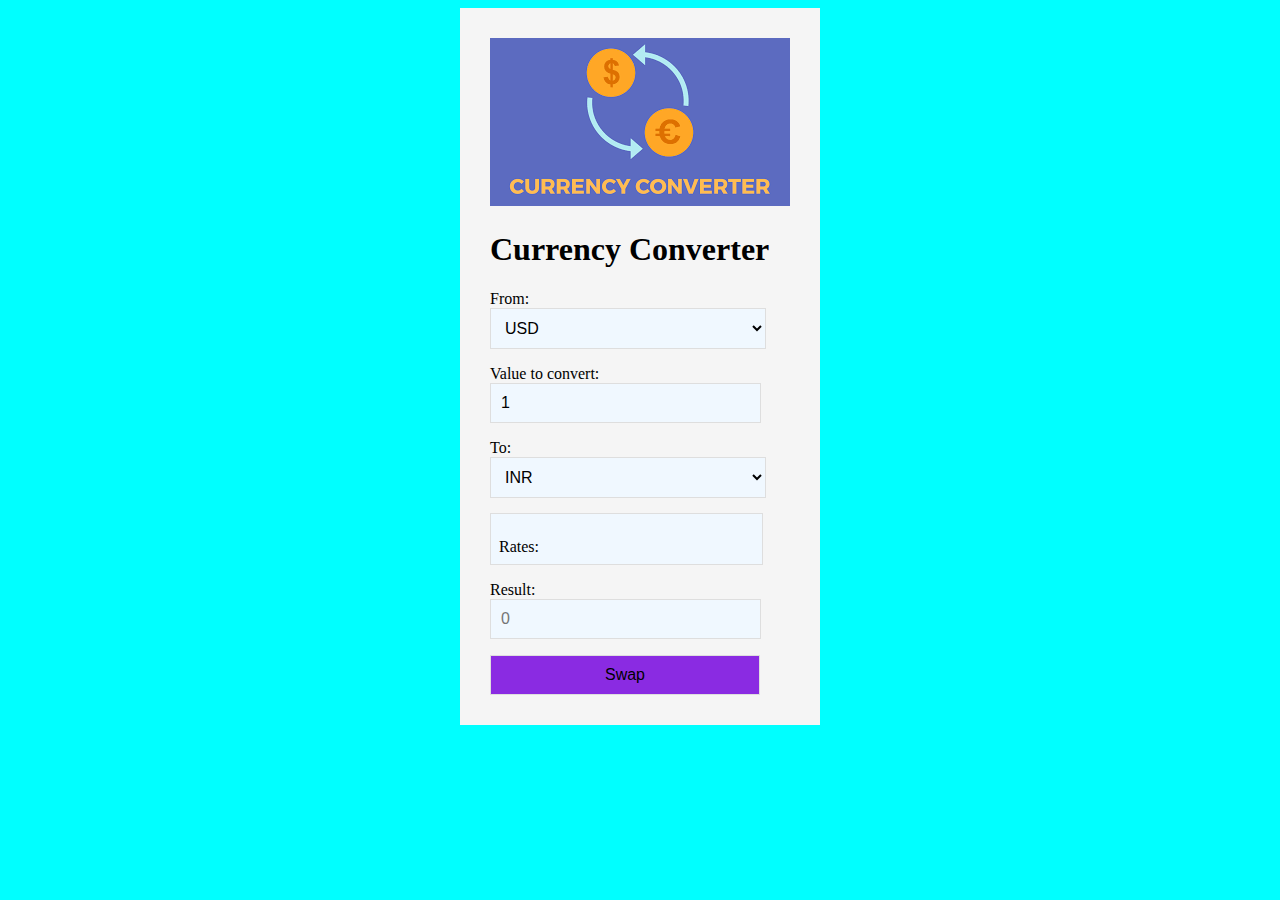
<file: Currency Converter/index.html>
<!DOCTYPE html>
<html lang="en" >
<head>
  <meta charset="UTF-8">
  <title>JavaScript Currency Converter</title>
  <link rel="stylesheet" href="currency.css">

</head>
<body>

<div class="container" id="cnt">
    <img src="download.png" class="image">
    <h1>Currency Converter</h1>
	
        <p class="space"></p>
        From:
		<select id="from_currency" class="from_currency">
			<option value="AED">AED</option>
			<option value="ARS">ARS</option>
			<option value="AUD">AUD</option>
			<option value="BGN">BGN</option>
			<option value="BRL">BRL</option>
			<option value="BSD">BSD</option>
			<option value="CAD">CAD</option>
			<option value="CHF">CHF</option>
			<option value="CLP">CLP</option>
			<option value="CNY">CNY</option>
			<option value="COP">COP</option>
			<option value="CZK">CZK</option>
			<option value="DKK">DKK</option>
			<option value="DOP">DOP</option>
			<option value="EGP">EGP</option>
			<option value="EUR">EUR</option>
			<option value="FJD">FJD</option>
			<option value="GBP">GBP</option>
			<option value="GTQ">GTQ</option>
			<option value="HKD">HKD</option>
			<option value="HRK">HRK</option>
			<option value="HUF">HUF</option>
			<option value="IDR">IDR</option>
			<option value="ILS">ILS</option>
			<option value="INR">INR</option>
			<option value="ISK">ISK</option>
			<option value="JPY">JPY</option>
			<option value="KRW">KRW</option>
			<option value="KZT">KZT</option>
			<option value="MXN">MXN</option>
			<option value="MYR">MYR</option>
			<option value="NOK">NOK</option>
			<option value="NZD">NZD</option>
			<option value="PAB">PAB</option>
			<option value="PEN">PEN</option>
			<option value="PHP">PHP</option>
			<option value="PKR">PKR</option>
			<option value="PLN">PLN</option>
			<option value="PYG">PYG</option>
			<option value="RON">RON</option>
			<option value="RUB">RUB</option>
			<option value="SAR">SAR</option>
			<option value="SEK">SEK</option>
			<option value="SGD">SGD</option>
			<option value="THB">THB</option>
			<option value="TRY">TRY</option>
			<option value="TWD">TWD</option>
			<option value="UAH">UAH</option>
			<option value="USD" selected>USD</option>
			<option value="UYU">UYU</option>
			<option value="VND">VND</option>
			<option value="ZAR">ZAR</option>
		</select>
        <p class="space"></p>
        Value to convert:
        <br>
		<input type="number" id="from_ammount" placeholder="0" value=1 />
	
	
        <p class="space"></p>
        To:
        <br>
		<select id="to_currency" class="to_currency"><option value="AED">AED</option>
			<option value="ARS">ARS</option>
			<option value="AUD">AUD</option>
			<option value="BGN">BGN</option>
			<option value="BRL">BRL</option>
			<option value="BSD">BSD</option>
			<option value="CAD">CAD</option>
			<option value="CHF">CHF</option>
			<option value="CLP">CLP</option>
			<option value="CNY">CNY</option>
			<option value="COP">COP</option>
			<option value="CZK">CZK</option>
			<option value="DKK">DKK</option>
			<option value="DOP">DOP</option>
			<option value="EGP">EGP</option>
			<option value="EUR">EUR</option>
			<option value="FJD">FJD</option>
			<option value="GBP">GBP</option>
			<option value="GTQ">GTQ</option>
			<option value="HKD">HKD</option>
			<option value="HRK">HRK</option>
			<option value="HUF">HUF</option>
			<option value="IDR">IDR</option>
			<option value="ILS">ILS</option>
			<option value="INR" selected>INR</option>
			<option value="ISK">ISK</option>
			<option value="JPY">JPY</option>
			<option value="KRW">KRW</option>
			<option value="KZT">KZT</option>
			<option value="MXN">MXN</option>
			<option value="MYR">MYR</option>
			<option value="NOK">NOK</option>
			<option value="NZD">NZD</option>
			<option value="PAB">PAB</option>
			<option value="PEN">PEN</option>
			<option value="PHP">PHP</option>
			<option value="PKR">PKR</option>
			<option value="PLN">PLN</option>
			<option value="PYG">PYG</option>
			<option value="RON">RON</option>
			<option value="RUB">RUB</option>
			<option value="SAR">SAR</option>
			<option value="SEK">SEK</option>
			<option value="SGD">SGD</option>
			<option value="THB">THB</option>
			<option value="TRY">TRY</option>
			<option value="TWD">TWD</option>
			<option value="UAH">UAH</option>
			<option value="USD">USD</option>
			<option value="UYU">UYU</option>
			<option value="VND">VND</option>
			<option value="ZAR">ZAR</option>
		</select>
        <div class="box">
            <p class="space"></p>
        Rates: 
        <div class="rate" id="rate"></div>
        </div>
        <p class="space"></p>
        Result:
        <br>
		<input type="number" id="to_ammount" placeholder="0" />
	
    <p class="space"></p>
    <button id="exchange" class="btn">
        Swap
    </button>
</div>
  <script  src="function.js"></script>

</body>
</html>
</file>
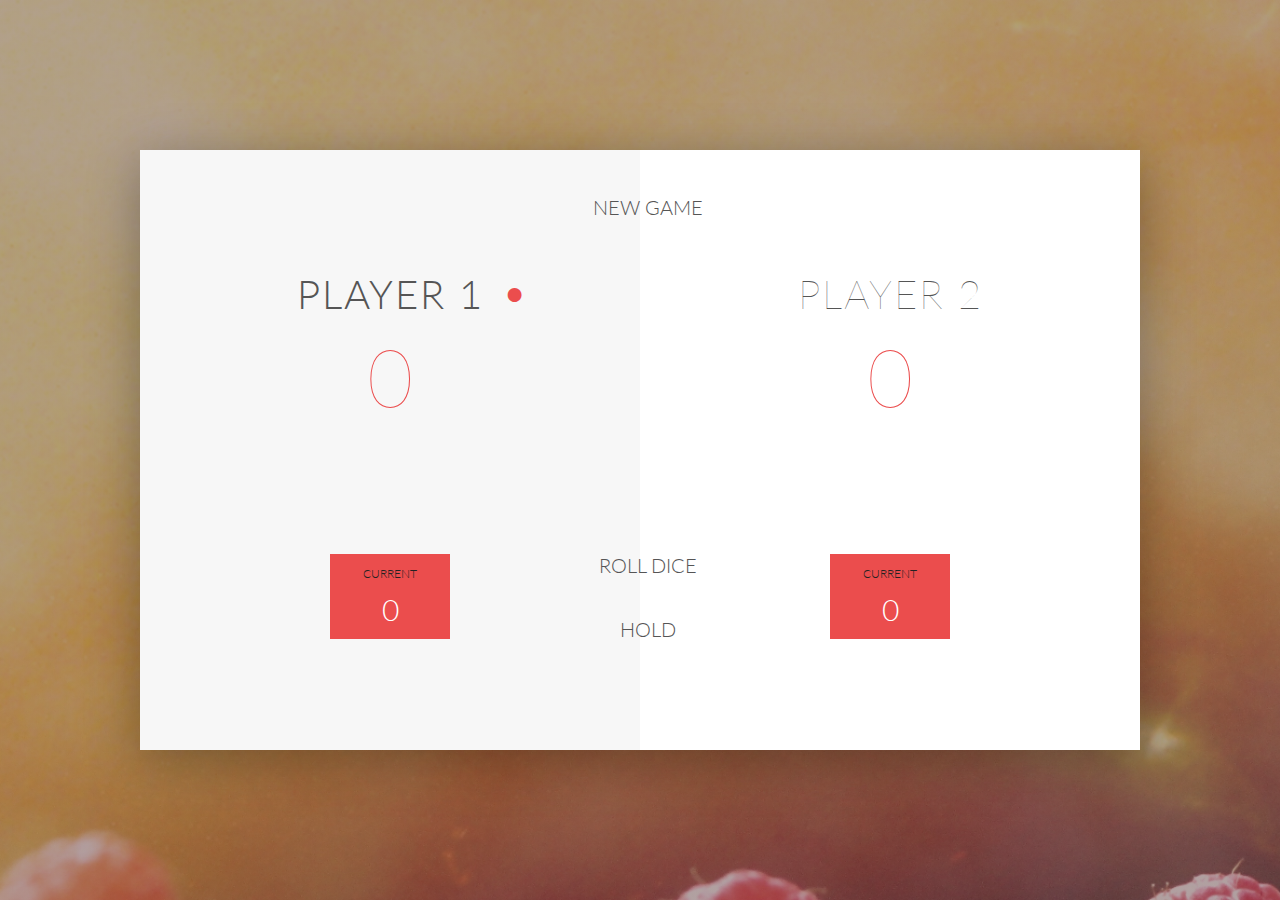
<file: The Pig Game/index.html>
<!DOCTYPE html>
<html lang="en">
    <head>
        <meta charset="UTF-8">
        <link href="https://fonts.googleapis.com/css?family=Lato:100,300,600" rel="stylesheet" type="text/css">
        <link href="http://code.ionicframework.com/ionicons/2.0.1/css/ionicons.min.css" rel="stylesheet" type="text/css">
        <link type="text/css" rel="stylesheet" href="style.css">
        
        <title>Pig Game</title>
    </head>

    <body>
        <div class="wrapper clearfix">
            <div class="player-0-panel active">
                <div class="player-name" id="name-0">Player 1</div>
                <div class="player-score" id="score-0">43</div>
                <div class="player-current-box">
                    <div class="player-current-label">Current</div>
                    <div class="player-current-score" id="current-0">11</div>
                </div>
            </div>
            
            <div class="player-1-panel">
                <div class="player-name" id="name-1">Player 2</div>
                <div class="player-score" id="score-1">72</div>
                <div class="player-current-box">
                    <div class="player-current-label">Current</div>
                    <div class="player-current-score" id="current-1">0</div>
                </div>
            </div>
            
            <button class="btn-new"><i class="ion-ios-plus-outline"></i>New game</button>
            <button class="btn-roll"><i class="ion-ios-loop"></i>Roll dice</button>
            <button class="btn-hold"><i class="ion-ios-download-outline"></i>Hold</button>
            
            <img src="dice-5.png" alt="Dice" class="dice">
        </div>
        
        <script src="app.js"></script>
    </body>
</html>
</file>
<file: Currency Converter/currency.css>
body{
    align-items: center;
    display: flex;
    flex-direction: column;
    background-color: aqua;
    flex: auto;
    justify-content: center;
    flex-wrap: wrap;
}


.container{
    background-color: whitesmoke;
    padding: 30px;
    font-size: 16px;
	/* width: 100%; */
    flex-wrap: wrap;
   
	@media only screen and (max-width: 850px){
		width: 100%;
	}
	/* }(max-width: 850px;)
	{
		width: 80%;
		back
	} */
}
.from_currency{
padding: 10px;
border: 1px solid #dedede;
font-size: 16px;
background: transparent;
width: 92%;
background-color: aliceblue;

}
.box{
    margin-top: 15px;
    
    padding: 8px;
    border: 1px solid #dedede;
    font-size: 16px;
    background: transparent;
    width: 85%;
    background-color: aliceblue;
    
    }
.to_currency{
    padding: 10px;
border: 1px solid #dedede;
font-size: 16px;
background: transparent;
width: 92%;
background-color: aliceblue;
}
input {
    padding: 10px;
    width: 83%;
    border: 1px solid #dedede;
    font-size: 16px;
    background: transparent;
    background-color: aliceblue;
}
.btn{
    padding: 10px;
    width: 90%;
    border: 1px solid #dedede;
    font-size: 16px;
    background: transparent;
    background-color: blueviolet;
    columns: white;
}
</file>
<file: The Pig Game/style.css>
/**********************************************
*** GENERAL
**********************************************/

* {
    margin: 0;
    padding: 0;
    box-sizing: border-box;
    
}

.clearfix::after {
    content: "";
    display: table;
    clear: both;
}

body {
    background-image: linear-gradient(rgba(62, 20, 20, 0.4), rgba(62, 20, 20, 0.4)), url(back.jpg);
    background-size: cover;
    background-position: center;
    font-family: Lato;
    font-weight: 300;
    position: relative;
    height: 100vh;
    color: #555;
}

.wrapper {
    width: 1000px;
    position: absolute;
    top: 50%;
    left: 50%;
    transform: translate(-50%, -50%);
    background-color: #fff;
    box-shadow: 0px 10px 50px rgba(0, 0, 0, 0.3);
    overflow: hidden;
}

.player-0-panel,
.player-1-panel {
    width: 50%;
    float: left;
    height: 600px;
    padding: 100px;
}



/**********************************************
*** PLAYERS
**********************************************/

.player-name {
    font-size: 40px;
    text-align: center;
    text-transform: uppercase;
    letter-spacing: 2px;
    font-weight: 100;
    margin-top: 20px;
    margin-bottom: 10px;
    position: relative;
}

.player-score {
    text-align: center;
    font-size: 80px;
    font-weight: 100;
    color: #EB4D4D;
    margin-bottom: 130px;
}

.active { background-color: #f7f7f7; }
.active .player-name { font-weight: 300; }

.active .player-name::after {
    content: "\2022";
    font-size: 47px;
    position: absolute;
    color: #EB4D4D;
    top: -7px;
    right: 10px;
    
}

.player-current-box {
    background-color: #EB4D4D;
    color: #fff;
    width: 40%;
    margin: 0 auto;
    padding: 12px;
    text-align: center;
}

.player-current-label {
    text-transform: uppercase;
    margin-bottom: 10px;
    font-size: 12px;
    color: #222;
}

.player-current-score {
    font-size: 30px;
}

button {
    position: absolute;
    width: 200px;
    left: 50%;
    transform: translateX(-50%);
    color: #555;
    background: none;
    border: none;
    font-family: Lato;
    font-size: 20px;
    text-transform: uppercase;
    cursor: pointer;
    font-weight: 300;
    transition: background-color 0.3s, color 0.3s;
}

button:hover { font-weight: 600; }
button:hover i { margin-right: 20px; }

button:focus {
    outline: none;
}

i {
    color: #EB4D4D;
    display: inline-block;
    margin-right: 15px;
    font-size: 32px;
    line-height: 1;
    vertical-align: text-top;
    margin-top: -4px;
    transition: margin 0.3s;
}

.btn-new { top: 45px;}
.btn-roll { top: 403px;}
.btn-hold { top: 467px;}

.dice {
    position: absolute;
    left: 50%;
    top: 178px;
    transform: translateX(-50%);
    height: 100px;
    box-shadow: 0px 10px 60px rgba(0, 0, 0, 0.10);
}

.winner { background-color: #f7f7f7; }
.winner .player-name { font-weight: 300; color: #EB4D4D; }
</file>
